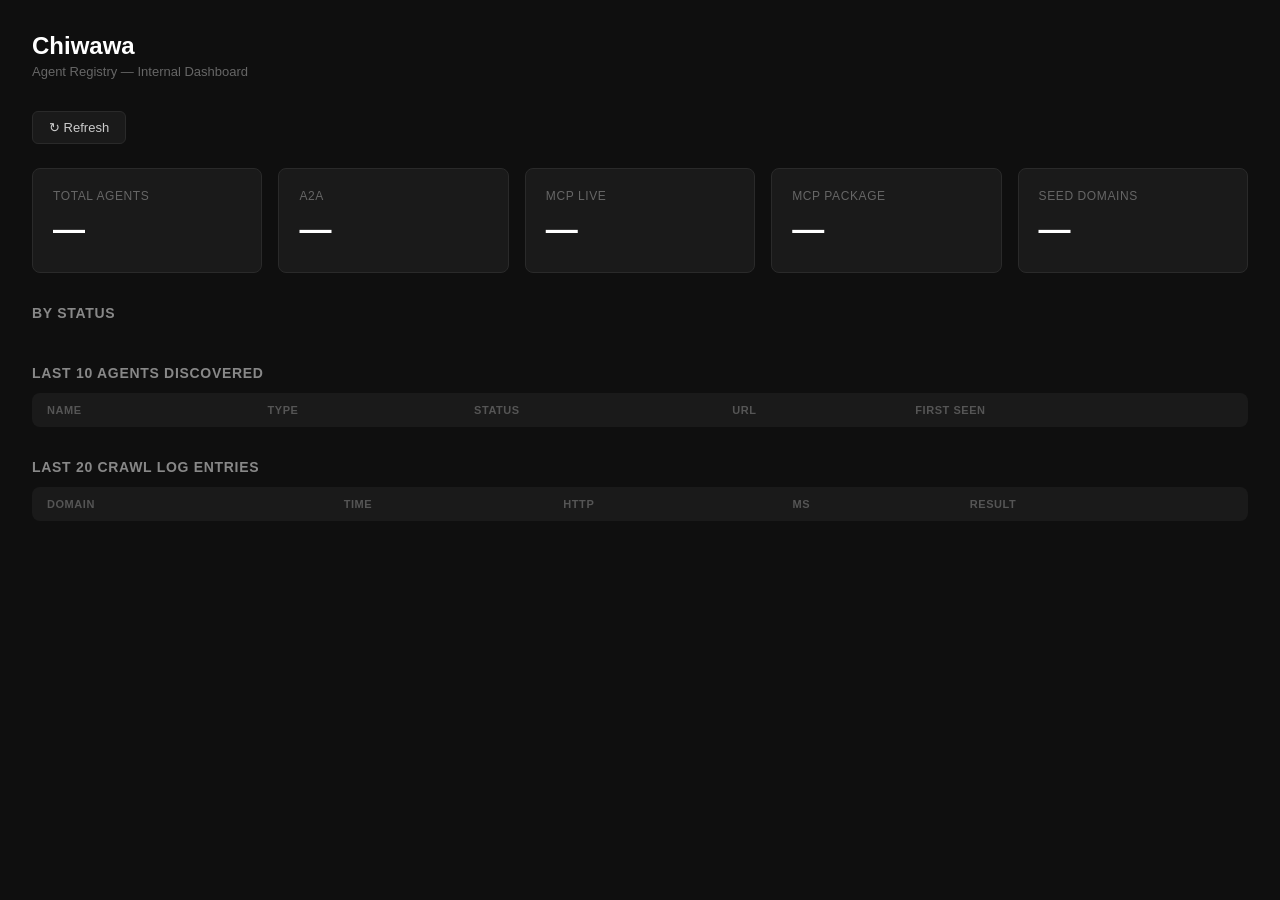
<file: dashboard/index.html>
<!DOCTYPE html>
<html lang="en">
<head>
  <meta charset="UTF-8">
  <meta name="viewport" content="width=device-width, initial-scale=1.0">
  <title>Chiwawa — Dashboard</title>
  <style>
    * { box-sizing: border-box; margin: 0; padding: 0; }
    body { font-family: -apple-system, BlinkMacSystemFont, "Segoe UI", sans-serif; background: #0f0f0f; color: #e0e0e0; padding: 32px; }
    h1 { font-size: 24px; font-weight: 700; margin-bottom: 4px; color: #fff; }
    .subtitle { font-size: 13px; color: #666; margin-bottom: 32px; }
    .grid { display: grid; grid-template-columns: repeat(auto-fit, minmax(160px, 1fr)); gap: 16px; margin-bottom: 32px; }
    .card { background: #1a1a1a; border: 1px solid #2a2a2a; border-radius: 8px; padding: 20px; cursor: pointer; transition: border-color 0.15s; }
    .card:hover { border-color: #444; }
    .card.active { border-color: #38bdf8; }
    .card .label { font-size: 12px; color: #666; text-transform: uppercase; letter-spacing: 0.05em; margin-bottom: 8px; }
    .card .value { font-size: 32px; font-weight: 700; color: #fff; }
    .card .sub { font-size: 12px; color: #555; margin-top: 4px; }
    .section { margin-bottom: 32px; }
    .section h2 { font-size: 14px; font-weight: 600; color: #888; text-transform: uppercase; letter-spacing: 0.05em; margin-bottom: 12px; }
    table { width: 100%; border-collapse: collapse; background: #1a1a1a; border: 1px solid #2a2a2a; border-radius: 8px; overflow: hidden; }
    th { text-align: left; font-size: 11px; font-weight: 600; color: #555; text-transform: uppercase; letter-spacing: 0.05em; padding: 10px 14px; border-bottom: 1px solid #2a2a2a; }
    td { font-size: 13px; padding: 10px 14px; border-bottom: 1px solid #1e1e1e; color: #ccc; }
    tr:last-child td { border-bottom: none; }
    tr:hover td { background: #1f1f1f; }
    .badge { display: inline-block; font-size: 11px; font-weight: 600; padding: 2px 8px; border-radius: 4px; }
    .badge.active    { background: #0a2e1a; color: #4ade80; }
    .badge.degraded  { background: #2e1f0a; color: #fb923c; }
    .badge.unresponsive { background: #2a1a1a; color: #f87171; }
    .badge.unreachable  { background: #2a1a1a; color: #f87171; }
    .badge.gone      { background: #1a1a2a; color: #818cf8; }
    .badge.archived  { background: #1a1a1a; color: #555; }
    .badge.a2a       { background: #0a1e2e; color: #38bdf8; }
    .badge.mcp_live  { background: #1a0a2e; color: #a78bfa; }
    .badge.mcp_package { background: #1a1a2e; color: #818cf8; }
    .ok  { color: #4ade80; }
    .err { color: #f87171; }
    .refresh { display: inline-flex; align-items: center; gap: 6px; background: #1a1a1a; border: 1px solid #2a2a2a; color: #ccc; font-size: 13px; padding: 8px 16px; border-radius: 6px; cursor: pointer; margin-bottom: 24px; }
    .refresh:hover { background: #222; }
    .ts { color: #555; font-size: 12px; }
    .agent-list-header { display: flex; align-items: center; justify-content: space-between; margin-bottom: 12px; }
    .agent-list-header h2 { font-size: 14px; font-weight: 600; color: #888; text-transform: uppercase; letter-spacing: 0.05em; }
    .controls { display: flex; align-items: center; gap: 10px; }
    select { background: #1a1a1a; border: 1px solid #2a2a2a; color: #ccc; font-size: 12px; padding: 5px 8px; border-radius: 5px; }
    .pagination { display: flex; align-items: center; gap: 8px; font-size: 13px; color: #666; }
    .page-btn { background: #1a1a1a; border: 1px solid #2a2a2a; color: #ccc; font-size: 12px; padding: 5px 12px; border-radius: 5px; cursor: pointer; }
    .page-btn:hover { background: #222; }
    .page-btn:disabled { opacity: 0.3; cursor: default; }
    #agent-list { margin-bottom: 32px; }
    .status-grid { display: grid; grid-template-columns: repeat(auto-fit, minmax(120px, 1fr)); gap: 10px; margin-bottom: 32px; }
    .status-card { background: #1a1a1a; border: 1px solid #2a2a2a; border-radius: 8px; padding: 14px; display: flex; justify-content: space-between; align-items: center; }
    .status-card .s-label { font-size: 12px; color: #666; }
    .status-card .s-count { font-size: 22px; font-weight: 700; color: #fff; }
    a { color: #38bdf8; text-decoration: none; }
    a:hover { text-decoration: underline; }
  </style>
</head>
<body>

<h1>Chiwawa</h1>
<p class="subtitle">Agent Registry — Internal Dashboard</p>

<button class="refresh" onclick="load()">↻ Refresh</button>

<div class="grid" id="totals">
  <div class="card" onclick="showList(null)"  id="card-all"><div class="label">Total Agents</div><div class="value" id="t-total">—</div></div>
  <div class="card" onclick="showList('a2a')"  id="card-a2a"><div class="label">A2A</div><div class="value" id="t-a2a">—</div></div>
  <div class="card" onclick="showList('mcp_live')"  id="card-mcp_live"><div class="label">MCP Live</div><div class="value" id="t-mcp-live">—</div></div>
  <div class="card" onclick="showList('mcp_package')" id="card-mcp_package"><div class="label">MCP Package</div><div class="value" id="t-mcp-pkg">—</div></div>
  <div class="card" style="cursor:default"><div class="label">Seed Domains</div><div class="value" id="t-seeds">—</div><div class="sub" id="t-pending"></div></div>
</div>

<div id="agent-list" style="display:none">
  <div class="agent-list-header">
    <h2 id="list-title">Agents</h2>
    <div class="controls">
      <select id="per-page" onchange="goPage(1)">
        <option value="10">View 10</option>
        <option value="50" selected>View 50</option>
        <option value="100">View 100</option>
        <option value="500">View 500</option>
      </select>
      <div class="pagination">
        <button class="page-btn" id="btn-prev" onclick="goPage(currentPage - 1)">← Prev</button>
        <span id="page-info">Page 1</span>
        <button class="page-btn" id="btn-next" onclick="goPage(currentPage + 1)">Next →</button>
      </div>
    </div>
  </div>
  <table>
    <thead><tr><th>Name</th><th>Type</th><th>Status</th><th>Provider</th><th>URL</th><th>First Seen</th></tr></thead>
    <tbody id="list-body"></tbody>
  </table>
</div>

<div class="section">
  <h2>By Status</h2>
  <div class="status-grid" id="status-grid"></div>
</div>

<div class="section">
  <h2>Last 10 Agents Discovered</h2>
  <table>
    <thead><tr><th>Name</th><th>Type</th><th>Status</th><th>URL</th><th>First Seen</th></tr></thead>
    <tbody id="agents-body"></tbody>
  </table>
</div>

<div class="section">
  <h2>Last 20 Crawl Log Entries</h2>
  <table>
    <thead><tr><th>Domain</th><th>Time</th><th>HTTP</th><th>ms</th><th>Result</th></tr></thead>
    <tbody id="crawls-body"></tbody>
  </table>
</div>

<script>
  function fmt(ts) {
    if (!ts) return "—";
    return new Date(ts).toLocaleString();
  }

  function badge(cls, label) {
    return `<span class="badge ${cls}">${label}</span>`;
  }

  let currentType = null;
  let currentPage = 1;

  async function showList(type) {
    currentType = type;
    goPage(1);

    document.querySelectorAll('.card').forEach(c => c.classList.remove('active'));
    const cardId = type ? `card-${type}` : 'card-all';
    const card = document.getElementById(cardId);
    if (card) card.classList.add('active');

    const labels = { null: 'All Agents', a2a: 'A2A Agents', mcp_live: 'MCP Live Agents', mcp_package: 'MCP Package Agents' };
    document.getElementById('list-title').textContent = labels[type] || 'All Agents';
    document.getElementById('agent-list').style.display = 'block';
    document.getElementById('agent-list').scrollIntoView({ behavior: 'smooth' });
  }

  async function goPage(page) {
    currentPage = page;
    const limit = document.getElementById('per-page').value;
    const params = new URLSearchParams({ page: currentPage, limit });
    if (currentType) params.set('type', currentType);

    try {
      const res = await fetch(`https://chiwawa.vercel.app/agents?${params}`);
      const d = await res.json();

      const totalPages = Math.ceil(d.total / d.limit);
      document.getElementById('page-info').textContent = `Page ${currentPage} of ${totalPages} (${d.total.toLocaleString()} total)`;
      document.getElementById('btn-prev').disabled = currentPage <= 1;
      document.getElementById('btn-next').disabled = currentPage >= totalPages;

      const lb = document.getElementById('list-body');
      lb.innerHTML = d.agents.map(a =>
        `<tr>
          <td>${a.name || '—'}</td>
          <td>${badge(a.type, a.type)}</td>
          <td>${badge(a.status, a.status)}</td>
          <td style="color:#888;font-size:12px">${a.provider_name || '—'}</td>
          <td><a href="${a.base_url}" target="_blank" style="max-width:200px;display:inline-block;overflow:hidden;text-overflow:ellipsis;white-space:nowrap;vertical-align:bottom">${a.base_url || '—'}</a></td>
          <td class="ts">${fmt(a.first_seen_at)}</td>
        </tr>`
      ).join('') || `<tr><td colspan="6" style="color:#555;text-align:center;padding:20px">No agents found.</td></tr>`;
    } catch (e) {
      console.error(e);
    }
  }

  async function load() {
    try {
      const res = await fetch("https://chiwawa.vercel.app/stats");
      const d = await res.json();

      // Totals
      document.getElementById("t-total").textContent = d.totals.total;
      document.getElementById("t-a2a").textContent = d.totals.a2a;
      document.getElementById("t-mcp-live").textContent = d.totals.mcp_live;
      document.getElementById("t-mcp-pkg").textContent = d.totals.mcp_package;
      document.getElementById("t-seeds").textContent = d.seed_stats.total;
      document.getElementById("t-pending").textContent = `${d.seed_stats.pending} pending`;

      // By status
      const sg = document.getElementById("status-grid");
      sg.innerHTML = d.by_status.map(r =>
        `<div class="status-card">
          <span class="s-label">${r.status}</span>
          <span class="s-count">${r.count}</span>
        </div>`
      ).join("") || "<p style='color:#555;font-size:13px'>No agents yet.</p>";

      // Agents
      const ab = document.getElementById("agents-body");
      ab.innerHTML = d.recent_agents.map(a =>
        `<tr>
          <td>${a.name || "—"}</td>
          <td>${badge(a.type, a.type)}</td>
          <td>${badge(a.status, a.status)}</td>
          <td><a href="${a.base_url}" target="_blank">${a.base_url || "—"}</a></td>
          <td class="ts">${fmt(a.first_seen_at)}</td>
        </tr>`
      ).join("") || `<tr><td colspan="5" style="color:#555;text-align:center;padding:20px">No agents indexed yet.</td></tr>`;

      // Crawl log
      const cb = document.getElementById("crawls-body");
      cb.innerHTML = d.recent_crawls.map(c =>
        `<tr>
          <td>${c.domain}</td>
          <td class="ts">${fmt(c.checked_at)}</td>
          <td>${c.http_status || "—"}</td>
          <td>${c.response_time_ms != null ? c.response_time_ms : "—"}</td>
          <td class="${c.success ? "ok" : "err"}">${c.success ? "FOUND" : (c.error_message || "MISS")}</td>
        </tr>`
      ).join("") || `<tr><td colspan="5" style="color:#555;text-align:center;padding:20px">No crawl history yet.</td></tr>`;

    } catch (e) {
      console.error(e);
      alert("Could not load data. Is the server running?");
    }
  }

  load();
</script>

</body>
</html>
</file>
